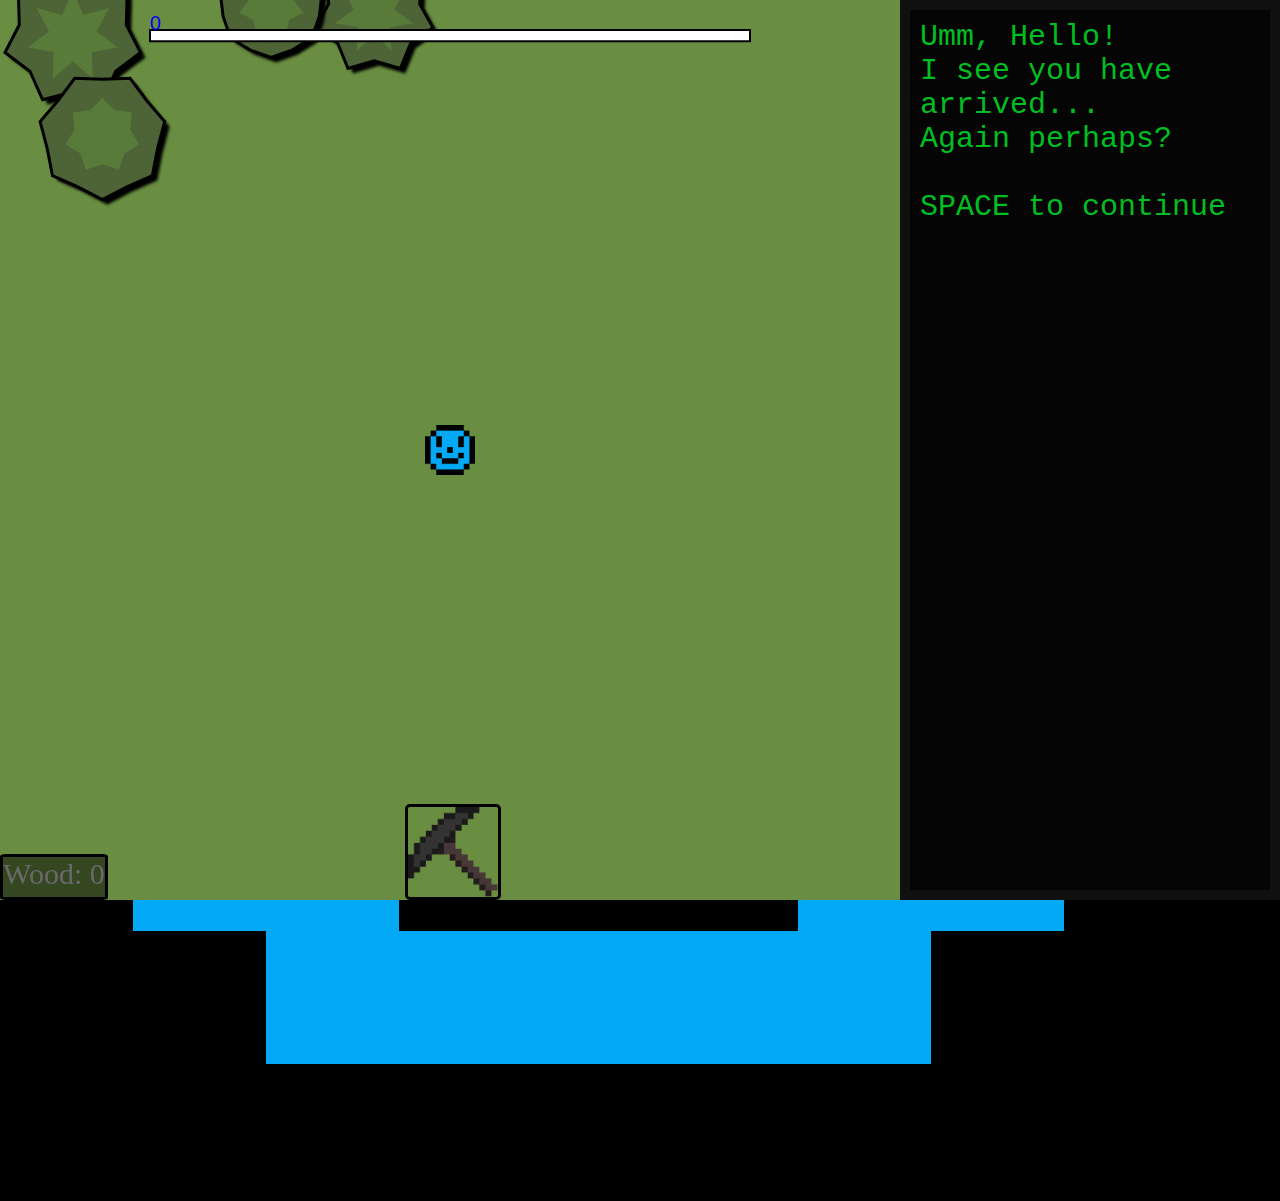
<file: index.html>
<!DOCTYPE html>
<html lang="en" dir="ltr">
  <head>
    <meta charset="utf-8">
    <!-- Styles -->
    <link rel="stylesheet" href=./Yellowman/src/styles.css>
    <title>Yello Man</title>
  </head>
  <body>
    <!-- Images -->
    <canvas id="canvas1"></canvas>
    <img src="./Yellowman/assets/img/Pick1.png" alt="Pickaxe" id="Pick1">
    <img src="./Yellowman/assets/img/PlayerImage.png" alt="PlayerImage" id = "PlayerImage">
    <!-- JS -->
    <script src="./Yellowman/src/index.js" charset="utf-8"></script>
    <script src="./Yellowman/utils/utils.js" charset="utf-8"></script>
    <script src="./Yellowman/utils/objects.js" charset="utf-8"></script>
    <script src="./Yellowman/utils/init.js" charset="utf-8"></script>
    <script src="./Yellowman/utils/img_manipulation.js" charset="utf-8"></script>
    <script src="./Yellowman/utils/TextArea.js" charset="utf-8"></script>
    <!-- Word box -->
    <div id="TextArea">
      Umm, Hello! <br/>
      I see you have arrived... <br/>
      Again perhaps? <br/><br/>
      SPACE to continue
    </div>
    <!-- Resource-Count -->
    <div id="wood">
      <!-- <img src=./Yellowman/src/assets/img/" alt="Wood:"> -->
  </body>
</html>
</file>
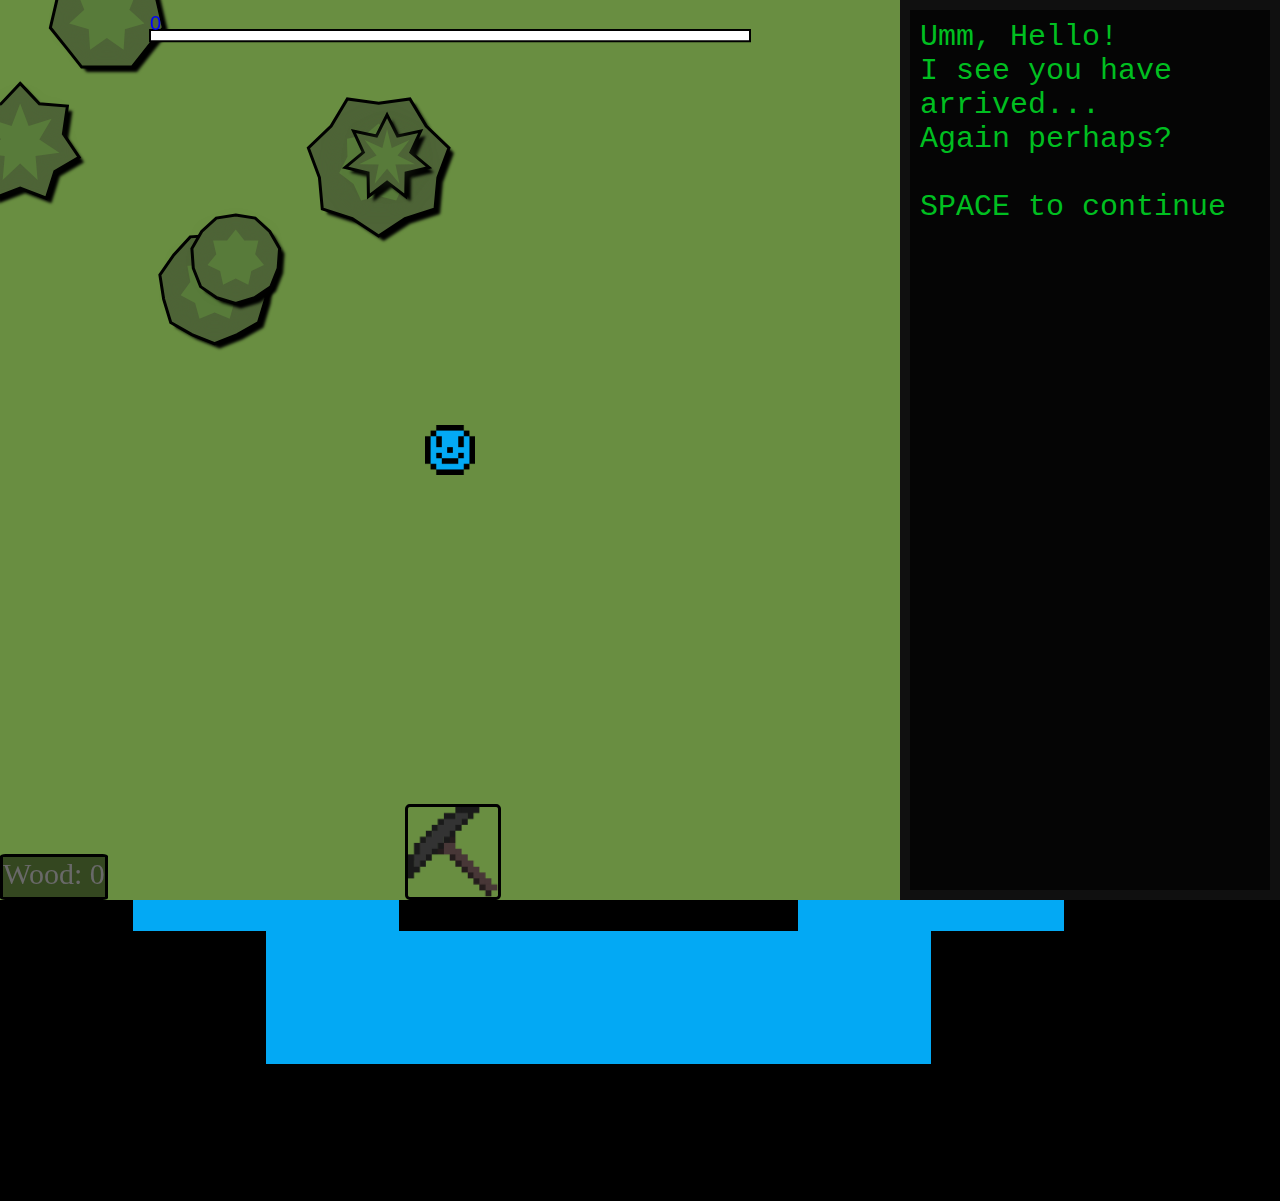
<file: Yellowman/src/index.html>
<!DOCTYPE html>
<html lang="en" dir="ltr">
  <head>
    <meta charset="utf-8">
    <!-- Styles -->
    <link rel="stylesheet" href="./styles.css">
    <title>Yello Man</title>
  </head>
  <body>
    <!-- Images -->
    <canvas id="canvas1"></canvas>
    <img src="../assets/img/Pick1.png" alt="Pickaxe" id="Pick1">
    <img src="../assets/img/PlayerImage.png" alt="PlayerImage" id = "PlayerImage">
    <!-- JS -->
    <script src="./index.js" charset="utf-8"></script>
    <script src="../utils/utils.js" charset="utf-8"></script>
    <script src="../utils/objects.js" charset="utf-8"></script>
    <script src="../utils/init.js" charset="utf-8"></script>
    <script src="../utils/img_manipulation.js" charset="utf-8"></script>
    <script src="../utils/TextArea.js" charset="utf-8"></script>
    <!-- Word box -->
    <div id="TextArea">
      Umm, Hello! <br/>
      I see you have arrived... <br/>
      Again perhaps? <br/><br/>
      SPACE to continue
    </div>
    <!-- Resource-Count -->
    <div id="wood">
      <!-- <img src="./assets/img/" alt="Wood:"> -->
  </body>
</html>
</file>
<file: Yellowman/src/styles.css>
body {
  margin: 0px;
  overflow: hidden;
  background-color: black;
  user-select: none;
}
canvas {
  background-color: black;
}
/* Id's */
#TextArea {
  position: absolute;
  background-color: rgb(5,5,5);
  color: #00bf20;
  border: 10px solid #101010;
  padding: 10px;
  font-family: 'Courier New', monospace;
  font-size: 30px;
  font-weight: 500;
}
#Pick1 {
  position: absolute;
  border: 3px solid black;
  border-radius: 5%;
}
#wood {
  position: absolute;
  /* top: undefined;
  left: undefined; */
  height: 40px;
  color: #696969;
  font-family: "Comic Sans MS", "Comic Sans", cursive;
  font-size: 30px;
  background-color: #000;
  bottom:0;
  border-radius: 5%;
  background-color: rgba(0, 0,  0, 0.5);
  text-align: left;
  border: 3px solid black;
}

#levelBarText {

}
</file>
